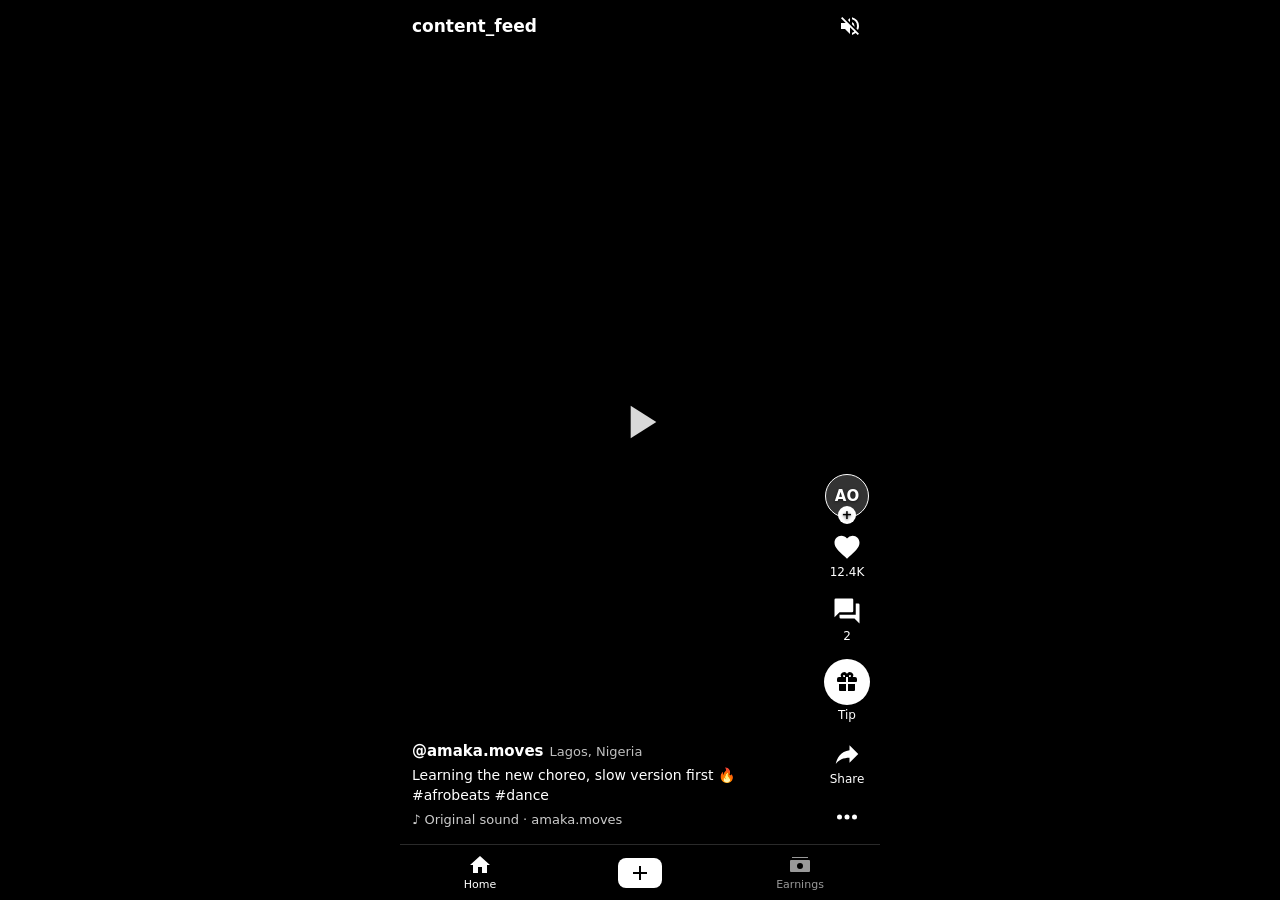
<file: web/index.html>
<!DOCTYPE html>
<html lang="en">
<head>
<meta charset="utf-8">
<meta name="viewport" content="width=device-width, initial-scale=1, viewport-fit=cover">
<meta name="theme-color" content="#000000">
<title>content_feed — Creators get paid</title>
<meta name="description" content="Short videos from African creators. Tip and send gifts by mobile money.">
<link rel="stylesheet" href="styles.css">
</head>
<body>
<div class="app">

  <!-- FEED -->
  <section class="view active" id="view-feed" aria-label="Feed">
    <header class="feed-top">
      <div class="brand">content<span>_</span>feed</div>
      <button class="icon-btn" id="soundBtn" aria-label="Turn sound on" aria-pressed="false">
        <svg class="off" viewBox="0 0 24 24"><path d="M16.5 12A4.5 4.5 0 0 0 14 8v2.2l2.5 2.5V12ZM19 12c0 .9-.2 1.8-.5 2.6l1.5 1.5A8.9 8.9 0 0 0 21 12a9 9 0 0 0-7-8.8v2.1A7 7 0 0 1 19 12ZM4.3 3 3 4.3 7.7 9H3v6h4l5 5v-6.7l4.3 4.3a7 7 0 0 1-2.3 1.2v2.1a9 9 0 0 0 3.7-1.8l2 2L21 19.7l-9-9L4.3 3ZM12 4 9.9 6.1 12 8.2V4Z"/></svg>
        <svg class="on" viewBox="0 0 24 24"><path d="M3 9v6h4l5 5V4L7 9H3Zm13.5 3A4.5 4.5 0 0 0 14 8v8a4.5 4.5 0 0 0 2.5-4ZM14 3.2v2.1a7 7 0 0 1 0 13.4v2.1a9 9 0 0 0 0-17.6Z"/></svg>
      </button>
    </header>
    <main class="feed" id="feed"></main>
  </section>

  <!-- CREATE -->
  <section class="view" id="view-create" aria-label="Post a video">
    <div class="page">
      <h1>Post a video</h1>
      <p class="muted">Up to <span id="maxSec"></span> seconds. Fans can tip you and send gifts.</p>
      <label class="picker" id="picker">
        <input type="file" id="fileInput" accept="video/*" hidden>
        <video id="preview" playsinline muted loop hidden></video>
        <span class="picker-empty" id="pickerEmpty">
          <svg viewBox="0 0 24 24"><path d="M17 10.5V7a1 1 0 0 0-1-1H4a1 1 0 0 0-1 1v10a1 1 0 0 0 1 1h12a1 1 0 0 0 1-1v-3.5l4 4v-11l-4 4Z"/></svg>
          <b>Choose or record a video</b>
          <small>Tap to open your camera or gallery</small>
        </span>
      </label>
      <label class="field-label" for="caption">Caption</label>
      <textarea id="caption" maxlength="300" rows="3" placeholder="Say something about your video… #hashtags"></textarea>
      <button class="btn primary full" id="postBtn" disabled>Post</button>
      <p class="muted small" id="createNote">Demo mode: your video stays on this phone.</p>
    </div>
  </section>

  <!-- EARNINGS -->
  <section class="view" id="view-earn" aria-label="Your earnings">
    <div class="page">
      <h1>Your earnings</h1>
      <div class="balance">
        <span class="k">Available to cash out</span>
        <span class="v" id="balance">₦0</span>
        <button class="btn primary" id="payoutBtn">Cash out to mobile money</button>
      </div>
      <div class="kpis">
        <div class="kpi"><span class="k">Tips & gifts this week</span><span class="v" id="weekTotal">₦0</span></div>
        <div class="kpi"><span class="k">Supporters</span><span class="v" id="supporterCount">0</span></div>
      </div>
      <h2 class="section-title">Recent supporters</h2>
      <div class="list" id="supporters"></div>
      <h2 class="section-title">Your posts</h2>
      <div class="grid" id="myPosts"></div>
      <p class="muted small foot">You keep <span id="creatorShare"></span> of every tip and gift. Payouts go straight to your mobile money wallet.</p>
    </div>
  </section>

  <nav class="tabs" aria-label="Main">
    <button class="tab active" data-view="feed">
      <svg viewBox="0 0 24 24"><path d="M10 20v-6h4v6h5v-8h3L12 3 2 12h3v8h5Z"/></svg>Home
    </button>
    <button class="tab create" data-view="create" aria-label="Post a video">
      <span><svg viewBox="0 0 24 24"><path d="M19 13h-6v6h-2v-6H5v-2h6V5h2v6h6v2Z"/></svg></span>
    </button>
    <button class="tab" data-view="earn">
      <svg viewBox="0 0 24 24"><path d="M21 7H3a1 1 0 0 0-1 1v10a1 1 0 0 0 1 1h18a1 1 0 0 0 1-1V8a1 1 0 0 0-1-1Zm-9 9a3 3 0 1 1 0-6 3 3 0 0 1 0 6ZM20 5H4V4h16v1Z"/></svg>Earnings
    </button>
  </nav>

  <div class="sheet-bg" id="sheetBg" hidden>
    <div class="sheet" role="dialog" aria-modal="true" aria-labelledby="sheetTitle">
      <div class="grab"></div>
      <h2 id="sheetTitle"></h2>
      <div id="sheetBody"></div>
    </div>
  </div>
  <div class="toast" id="toast" role="status" aria-live="polite"></div>
</div>
<script src="config.js"></script>
<script src="data.js"></script>
<script src="app.js"></script>
</body>
</html>
</file>
<file: web/styles.css>
/* Minimal placeholder design. A designer bounty will replace this.
   Always dark: it's a full-screen video app. */
:root { color-scheme: dark; --bg: #000; --panel: #141414; --line: #2a2a2a; --text: #fff; --muted: #999; --tabs: 56px; }

* { box-sizing: border-box; margin: 0; padding: 0; }
html, body { height: 100%; }
body { background: var(--bg); color: var(--text); font: 15px/1.45 system-ui, -apple-system, "Segoe UI", Roboto, sans-serif;
  -webkit-tap-highlight-color: transparent; overscroll-behavior: none; }
button { font: inherit; color: inherit; background: none; border: 0; cursor: pointer; }
button svg, .picker svg { width: 24px; height: 24px; fill: currentColor; }
h1 { font-size: 24px; line-height: 1.2; margin-bottom: 4px; }
h2 { font-size: 18px; }
.muted { color: var(--muted); } .small { font-size: 13px; }

.app { position: relative; height: 100dvh; max-width: 480px; margin: 0 auto; overflow: hidden; }
.view { position: absolute; inset: 0 0 calc(var(--tabs) + env(safe-area-inset-bottom)); display: none; }
.view.active { display: block; }
.brand { font-weight: 700; font-size: 17px; }
.brand span { color: inherit; }

/* feed */
.feed-top { position: absolute; top: 0; left: 0; right: 0; z-index: 20; display: flex; justify-content: space-between; align-items: center;
  padding: calc(8px + env(safe-area-inset-top)) 12px 8px; pointer-events: none; text-shadow: 0 1px 3px rgba(0,0,0,.6); }
.feed-top > * { pointer-events: auto; }
.icon-btn { width: 36px; height: 36px; display: grid; place-items: center; }
#soundBtn .on { display: none; }
#soundBtn[aria-pressed="true"] .on { display: block; }
#soundBtn[aria-pressed="true"] .off { display: none; }
.feed { height: 100%; overflow-y: scroll; scroll-snap-type: y mandatory; scrollbar-width: none; }
.feed::-webkit-scrollbar { display: none; }
.post { position: relative; height: 100%; scroll-snap-align: start; scroll-snap-stop: always; overflow: hidden; background: #000; }
.post video { position: absolute; inset: 0; width: 100%; height: 100%; object-fit: cover; }
.post .shade { position: absolute; inset: auto 0 0 0; height: 40%; background: linear-gradient(transparent, rgba(0,0,0,.6)); pointer-events: none; }
.paused-icon { position: absolute; left: 50%; top: 50%; width: 64px; height: 64px; margin: -32px 0 0 -32px; display: grid; place-items: center;
  opacity: 0; transition: opacity .15s; pointer-events: none; }
.paused-icon svg { width: 56px; height: 56px; fill: rgba(255,255,255,.85); }
.post.paused .paused-icon { opacity: 1; }
.heart-burst { position: absolute; font-size: 72px; pointer-events: none; animation: burst .7s ease-out forwards; transform: translate(-50%, -50%); }
@keyframes burst { 0% { opacity: 0; } 30% { opacity: 1; } 100% { opacity: 0; transform: translate(-50%, -90%); } }
.gift-fly { position: absolute; right: 70px; bottom: 140px; font-size: 52px; pointer-events: none; animation: fly 1.2s ease-out forwards; }
@keyframes fly { 0% { opacity: 0; } 20% { opacity: 1; } 100% { opacity: 0; transform: translateY(-180px); } }

.meta { position: absolute; left: 12px; right: 80px; bottom: 14px; z-index: 5; text-shadow: 0 1px 3px rgba(0,0,0,.6); }
.meta .who { font-weight: 600; }
.meta .who small { font-weight: 400; color: rgba(255,255,255,.75); margin-left: 6px; font-size: 13px; }
.meta .cap { margin-top: 2px; font-size: 14px; display: -webkit-box; -webkit-line-clamp: 3; -webkit-box-orient: vertical; overflow: hidden; }
.meta .sound { margin-top: 6px; font-size: 13px; color: rgba(255,255,255,.8); }
.rail { position: absolute; right: 6px; bottom: 12px; z-index: 5; display: flex; flex-direction: column; align-items: center; gap: 14px; }
.rail button { display: flex; flex-direction: column; align-items: center; gap: 2px; font-size: 12px; min-width: 54px; text-shadow: 0 1px 3px rgba(0,0,0,.6); }
.rail svg { width: 30px; height: 30px; filter: drop-shadow(0 1px 2px rgba(0,0,0,.5)); }
.rail .liked svg { fill: #ff3b5c; }
.avatar { width: 44px; height: 44px; border-radius: 50%; background: #333; color: #fff; display: grid; place-items: center;
  font-weight: 700; font-size: 15px; border: 1px solid #fff; position: relative; flex: none; }
.avatar .plus { position: absolute; bottom: -7px; left: 50%; transform: translateX(-50%); width: 18px; height: 18px; border-radius: 50%;
  background: #fff; color: #000; font: 700 13px/18px system-ui; text-align: center; }
.tip-btn .tip-circle { width: 46px; height: 46px; border-radius: 50%; background: #fff; color: #000; display: grid; place-items: center; }
.tip-btn .tip-circle svg { width: 24px; height: 24px; filter: none; }

/* pages */
.page { position: absolute; inset: 0; overflow-y: auto; background: var(--bg); padding: calc(16px + env(safe-area-inset-top)) 16px 24px; }
.picker { display: block; position: relative; margin: 14px 0; aspect-ratio: 9 / 12; max-height: 46vh; border-radius: 10px; overflow: hidden;
  border: 1px dashed #555; cursor: pointer; }
.picker video { width: 100%; height: 100%; object-fit: cover; }
.picker-empty { position: absolute; inset: 0; display: flex; flex-direction: column; align-items: center; justify-content: center; gap: 4px; color: var(--muted); text-align: center; }
.picker-empty[hidden] { display: none; }
.picker-empty svg { width: 36px; height: 36px; fill: var(--text); }
.picker-empty b { color: var(--text); }
.field-label { display: block; font-size: 13px; color: var(--muted); margin-bottom: 4px; }
textarea, .sheet input, .sheet select { width: 100%; background: var(--panel); border: 1px solid var(--line); border-radius: 8px; color: var(--text);
  font: 16px system-ui, sans-serif; padding: 10px; resize: none; }
textarea:focus, .sheet input:focus { outline: 1px solid #fff; }
.btn { display: inline-block; padding: 11px 14px; border-radius: 8px; font-weight: 600; text-align: center; border: 1px solid var(--line); }
.btn.primary { background: #fff; color: #000; border-color: #fff; }
.btn.full { width: 100%; margin-top: 12px; }
.btn:disabled { opacity: .35; }
#createNote { margin-top: 8px; }

.balance { margin-top: 12px; border: 1px solid var(--line); border-radius: 10px; padding: 16px; }
.balance .k { display: block; color: var(--muted); font-size: 13px; }
.balance .v { display: block; font-weight: 700; font-size: 32px; margin: 2px 0 10px; }
.balance .btn { width: 100%; }
.kpis { display: grid; grid-template-columns: 1fr 1fr; margin-top: 8px; border: 1px solid var(--line); border-radius: 10px; }
.kpi { padding: 10px 12px; }
.kpi + .kpi { border-left: 1px solid var(--line); }
.kpi .k { display: block; color: var(--muted); font-size: 12px; }
.kpi .v { font-weight: 700; font-size: 19px; }
.section-title { font-size: 15px; margin: 20px 0 6px; }
.list { display: grid; }
.row { display: flex; align-items: center; gap: 10px; padding: 9px 0; border-bottom: 1px solid var(--line); }
.row .avatar { width: 34px; height: 34px; font-size: 13px; border: 0; }
.row .main { flex: 1; min-width: 0; }
.row .main b { display: block; font-weight: 600; }
.row .main span { color: var(--muted); font-size: 13px; }
.row .amt { font-weight: 600; }
.grid { display: grid; grid-template-columns: repeat(3, 1fr); gap: 2px; }
.grid .cell { position: relative; aspect-ratio: 9 / 16; overflow: hidden; background: var(--panel); }
.grid video { width: 100%; height: 100%; object-fit: cover; pointer-events: none; }
.grid .cell span { position: absolute; left: 5px; bottom: 3px; font-size: 12px; text-shadow: 0 1px 2px #000; }
.empty { color: var(--muted); grid-column: 1 / -1; padding: 6px 0; }
.foot { margin-top: 14px; }

/* tabs */
.tabs { position: absolute; left: 0; right: 0; bottom: 0; z-index: 30; display: grid; grid-template-columns: 1fr 1fr 1fr;
  height: calc(var(--tabs) + env(safe-area-inset-bottom)); padding-bottom: env(safe-area-inset-bottom); background: #000; border-top: 1px solid var(--line); }
.tab { display: flex; flex-direction: column; align-items: center; justify-content: center; color: var(--muted); font-size: 11px; }
.tab.active { color: #fff; }
.tab.create span { width: 44px; height: 30px; border-radius: 8px; background: #fff; color: #000; display: grid; place-items: center; }

/* sheet + toast */
.sheet-bg { position: absolute; inset: 0; z-index: 50; background: rgba(0,0,0,.5); display: flex; align-items: flex-end; }
.sheet-bg[hidden] { display: none; }
.sheet { width: 100%; max-height: 82%; overflow-y: auto; background: var(--panel); border-radius: 12px 12px 0 0; padding: 8px 16px calc(16px + env(safe-area-inset-bottom)); }
.grab { width: 36px; height: 4px; border-radius: 4px; background: #444; margin: 2px auto 10px; }
.sheet p { color: var(--muted); margin: 2px 0 10px; }
.sheet label { display: block; font-size: 13px; color: var(--muted); margin: 10px 0 4px; }
.chips { display: grid; grid-template-columns: repeat(4, 1fr); gap: 6px; }
.chip { padding: 10px 2px; border-radius: 8px; border: 1px solid var(--line); font-size: 13px; text-align: center; }
.chip.sel { border-color: #fff; background: #fff; color: #000; }
.chip.sel small { color: #444; }
.chip .e { display: block; font-size: 24px; line-height: 1.2; }
.chip small { display: block; color: var(--muted); font-size: 11px; }
.split { display: flex; justify-content: space-between; color: var(--muted); font-size: 13px; margin: 10px 0 0; }
.split b { color: var(--text); }
.sheet .actions { display: grid; grid-template-columns: 1fr 2fr; gap: 8px; margin-top: 12px; }
.comment { display: flex; gap: 10px; padding: 6px 0; }
.comment .avatar { width: 30px; height: 30px; font-size: 12px; border: 0; }
.comment b { font-size: 13px; color: var(--muted); font-weight: 500; }
.comment-form { display: flex; gap: 8px; margin-top: 10px; }
.comment-form input { flex: 1; }
.profile-head { display: flex; gap: 12px; align-items: center; margin-bottom: 8px; }
.profile-head .avatar { width: 56px; height: 56px; font-size: 20px; }
.stats-row { display: flex; gap: 18px; margin: 6px 0 12px; }
.stats-row b { display: block; font-size: 17px; }
.stats-row span { color: var(--muted); font-size: 12px; }
.reasons { display: grid; }
.reasons button { text-align: left; padding: 12px 0; border-bottom: 1px solid var(--line); }
.toast { position: absolute; left: 50%; bottom: calc(var(--tabs) + 14px); transform: translateX(-50%); z-index: 60; background: #fff; color: #000;
  font-size: 14px; padding: 8px 14px; border-radius: 8px; opacity: 0; transition: opacity .2s; pointer-events: none; max-width: 90%; text-align: center; }
.toast.show { opacity: 1; }
</file>
